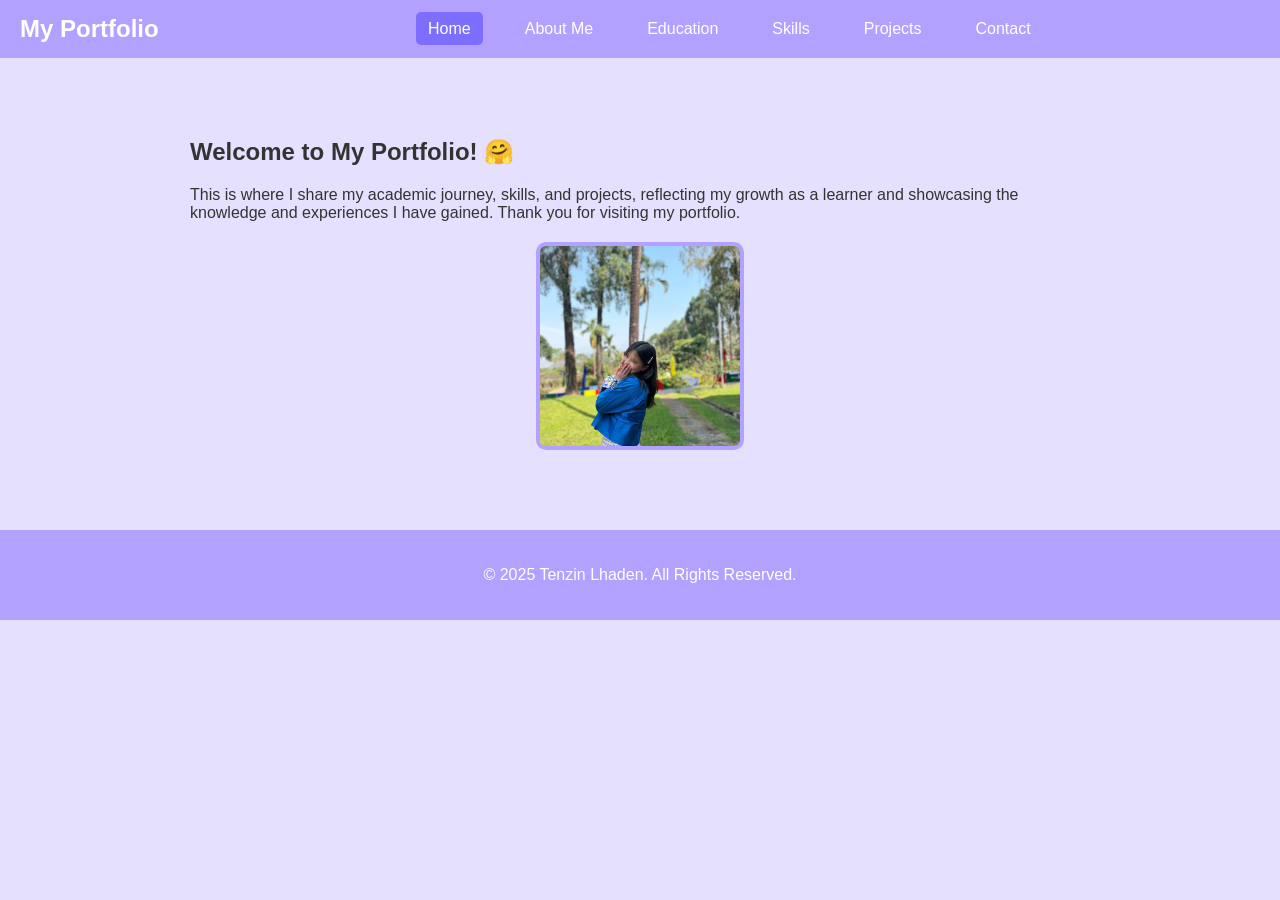
<file: index.html>
<!DOCTYPE html>
<html lang="en">
    <head>
        <meta charset="UTF-8">
        <meta name="viewport" content="width=device-width, initial-scale=1.0">
        <title>Tenzin Lhaden Portfolio</title>
        <link rel="stylesheet" href="styles.css">
    </head>

    <body>
        <header>
            <nav>
                <div class="logo">My Portfolio</div>
                <div class="menu-toggle" id="mobile-menu">
                    <span></span>
                    <span></span>
                    <span></span>
                </div>
                <ul class="nav-links">
                    <li><a href="index.html" class="active">Home</a></li>
                    <li><a href="about.html">About Me</a></li>
                    <li><a href="education.html">Education</a></li>
                    <li><a href="skills.html">Skills</a></li>
                    <li><a href="projects.html">Projects</a></li>
                    <li><a href="contact.html">Contact</a></li>
                </ul>
            </nav>
        </header>
        
        <section class="section home-section">
            <h1>Welcome to My Portfolio! 🤗</h1>
            <p>This is where I share my academic journey, skills, and projects, reflecting my growth as a learner and showcasing the knowledge and experiences I have gained. Thank you for visiting my portfolio.</p>
            <div class="profile-image-container">
                <img src="myphoto.jpg.jpg" alt="Tenzin Lhaden">
            </div>
        </section>
        
        <footer>
            <p>&copy; 2025 Tenzin Lhaden. All Rights Reserved.</p>
        </footer>
        
        <script>
        const mobileMenu = document.getElementById('mobile-menu');
        const navLinks = document.querySelector('.nav-links');
        mobileMenu.addEventListener('click', () => {
            navLinks.classList.toggle('active');
        });
        </script>
    </body>
</html>
</file>
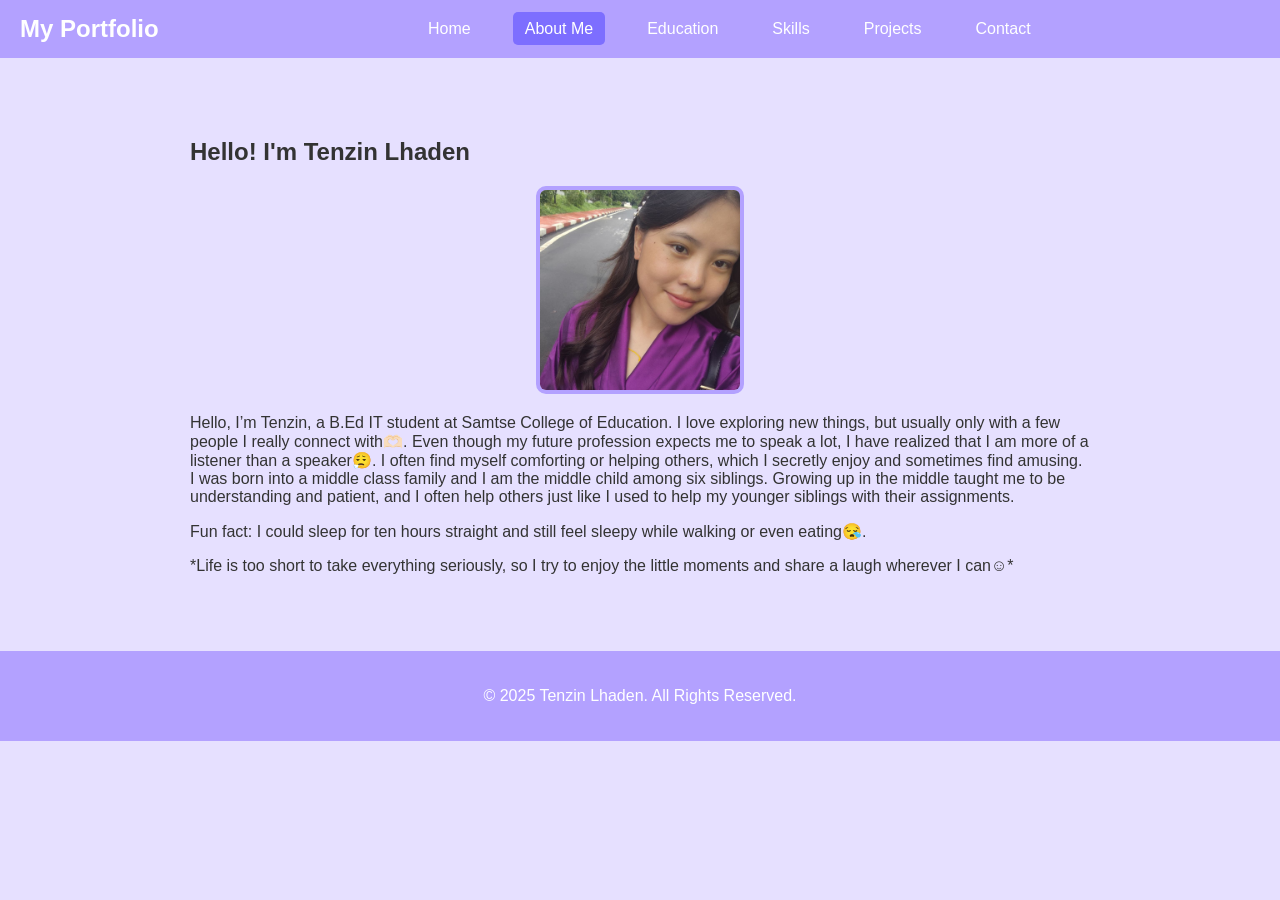
<file: about.html>
<!DOCTYPE html>
<html lang="en">
<head>
    <meta charset="UTF-8">
    <meta name="viewport" content="width=device-width, initial-scale=1.0">
    <title>About Me - Tenzin Lhaden</title>
    <link rel="stylesheet" href="styles.css">
</head>
<body>
<header>
    <nav>
        <div class="logo">My Portfolio</div>
        <div class="menu-toggle" id="mobile-menu">
            <span></span>
            <span></span>
            <span></span>
        </div>
        <ul class="nav-links">
            <li><a href="index.html">Home</a></li>
            <li><a href="about.html" class="active">About Me</a></li>
            <li><a href="education.html">Education</a></li>
            <li><a href="skills.html">Skills</a></li>
            <li><a href="projects.html">Projects</a></li>
            <li><a href="contact.html">Contact</a></li>
        </ul>
    </nav>
</header>

<section class="section">
    <h1>Hello! I'm Tenzin Lhaden</h1>
    <div class="profile-image-container">
        <img src="photo_2025-09-27_03-51-44.jpg" alt="Tenzin Lhaden">
    </div>
    <p>Hello, I’m Tenzin, a B.Ed IT student at Samtse College of Education. I love exploring new things, but usually only with a few people I really connect with🫶🏻. Even though my future profession expects me to speak a lot, I have realized that I am more of a listener than a speaker😮‍💨. I often find myself comforting or helping others, which I secretly enjoy and sometimes find amusing. I was born into a middle class family and I am the middle child among six siblings. Growing up in the middle taught me to be understanding and patient, and I often help others just like I used to help my younger siblings with their assignments.</p>
    <p>Fun fact: <span class="fun-fact">I could sleep for ten hours straight and still feel sleepy while walking or even eating😪.</span></p> 
    <p><span class="life-motto">*Life is too short to take everything seriously, so I try to enjoy the little moments and share a laugh wherever I can☺️*</span></p>
</section>

<footer>
    <p>&copy; 2025 Tenzin Lhaden. All Rights Reserved.</p>
</footer>

<script>
    const mobileMenu = document.getElementById('mobile-menu');
    const navLinks = document.querySelector('.nav-links');
    mobileMenu.addEventListener('click', () => {
        navLinks.classList.toggle('active');
    });
</script>
</body>
</html>
</file>
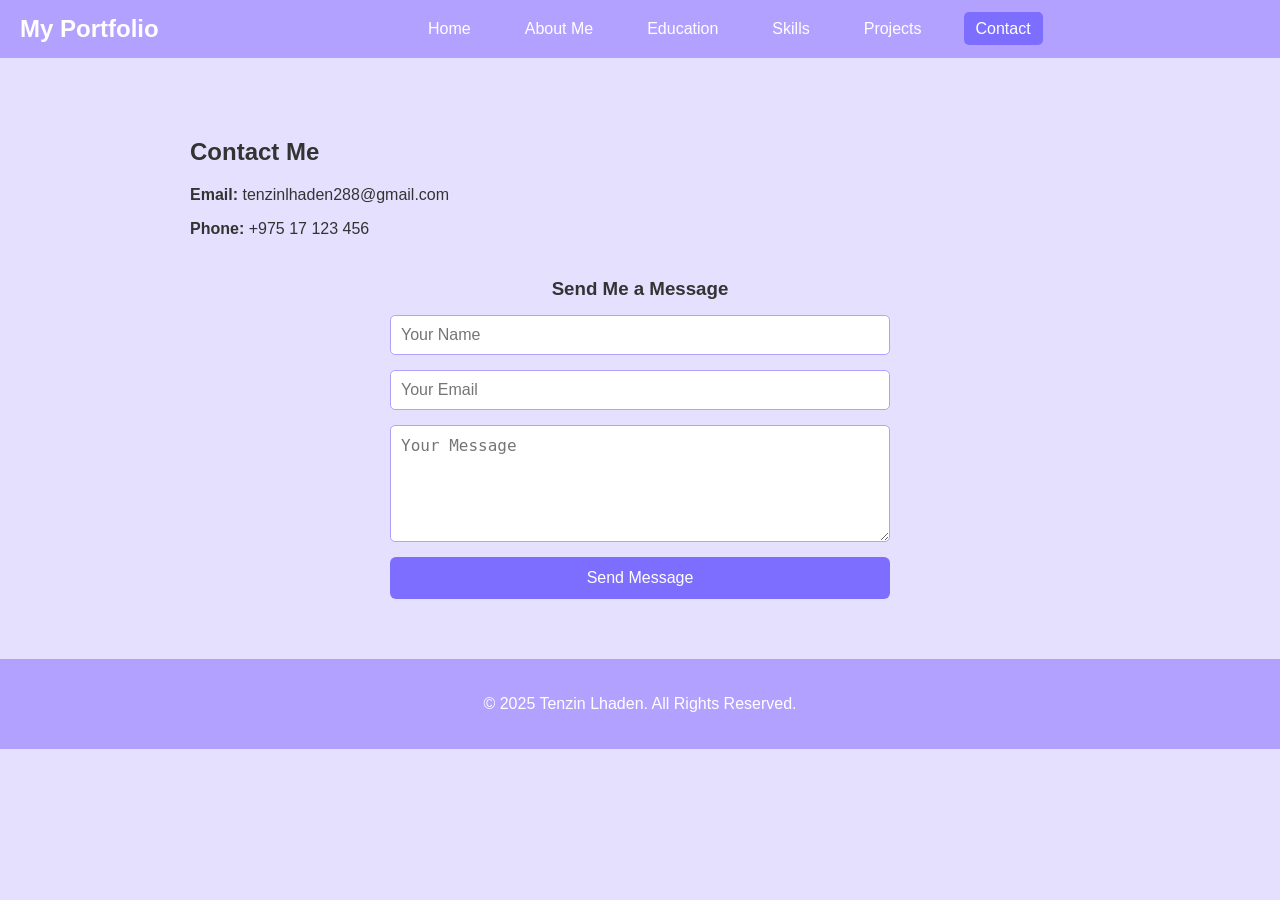
<file: contact.html>
<!DOCTYPE html>
<html lang="en">
  <head>
    <meta charset="UTF-8">
    <meta name="viewport" content="width=device-width, initial-scale=1.0">
    <title>Contact - Tenzin Lhaden</title>
    <link rel="stylesheet" href="styles.css">
  </head>
  <body>
    <header>
      <nav>
        <div class="logo">My Portfolio</div>
        <div class="menu-toggle" id="mobile-menu">
          <span></span>
          <span></span>
          <span></span>
        </div>
        <ul class="nav-links">
          <li><a href="index.html">Home</a></li>
          <li><a href="about.html">About Me</a></li>
          <li><a href="education.html">Education</a></li>
          <li><a href="skills.html">Skills</a></li>
          <li><a href="projects.html">Projects</a></li>
          <li><a href="contact.html" class="active">Contact</a></li>
        </ul>
      </nav>
    </header>
    
    <section class="section">
      <h2>Contact Me</h2>
      
      <div class="contact-info">
        <p><strong>Email:</strong> <a href="mailto:tenzinlhaden288@gmail.com">tenzinlhaden288@gmail.com</a></p>
        <p><strong>Phone:</strong> +975 17 123 456</p>
      </div>

      <div class="contact-form-container">
        <h3 class="message-heading">Send Me a Message</h3>
        <form action="mailto:tenzinlhaden288@gmail.com" method="post" enctype="text/plain">
          <input type="text" name="name" placeholder="Your Name" required>
          <input type="email" name="email" placeholder="Your Email" required>
          <textarea name="message" placeholder="Your Message" rows="5" required></textarea>
          <button type="submit">Send Message</button>
        </form>
      </div>
    </section>
    
    <footer>
      <p>&copy; 2025 Tenzin Lhaden. All Rights Reserved.</p>
    </footer>
    
    <script>
    const mobileMenu = document.getElementById('mobile-menu');
    const navLinks = document.querySelector('.nav-links');
    mobileMenu.addEventListener('click', () => {
      navLinks.classList.toggle('active');
      });
    </script>
  </body>
</html>
</file>
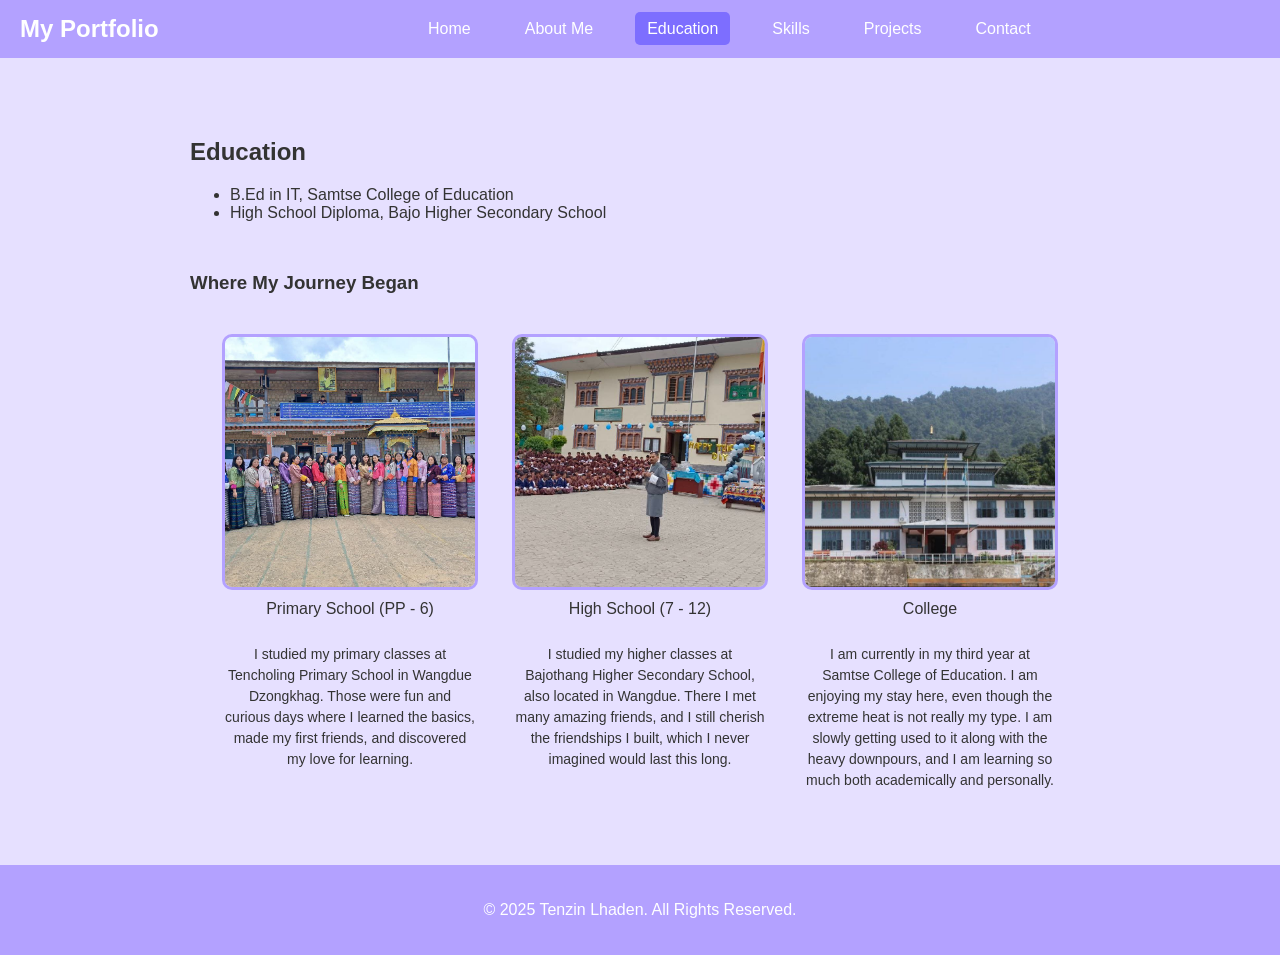
<file: education.html>
<!DOCTYPE html>
<html lang="en">
    <head>
        <meta charset="UTF-8">
        <meta name="viewport" content="width=device-width, initial-scale=1.0">
        <title>Education - Tenzin Lhaden</title>
        <link rel="stylesheet" href="styles.css">
    </head>
    
    <body>
        <header>
            <nav>
                <div class="logo">My Portfolio</div>
                <div class="menu-toggle" id="mobile-menu">
                    <span></span>
                    <span></span>
                    <span></span>
                </div>
                <ul class="nav-links">
                    <li><a href="index.html">Home</a></li>
                    <li><a href="about.html">About Me</a></li>
                    <li><a href="education.html" class="active">Education</a></li>
                    <li><a href="skills.html">Skills</a></li>
                    <li><a href="projects.html">Projects</a></li>
                    <li><a href="contact.html">Contact</a></li>
                </ul>
            </nav>
        </header>
        
        <section class="section">
            <h2>Education</h2>
            <ul>
                <li>B.Ed in IT, Samtse College of Education</li>
                <li>High School Diploma, Bajo Higher Secondary School</li>
            </ul>
            
            <h3>Where My Journey Began</h3>
            <div class="school-images">
                <div class="school">
                    <img src="tencholing.jpg" alt="Primary School">
                    <p>Primary School (PP - 6)</p>
                    <p class="school-description">I studied my primary classes at Tencholing Primary School in Wangdue Dzongkhag. Those were fun and curious days where I learned the basics, made my first friends, and discovered my love for learning.</p>
                </div>
                
                <div class="school">
                    <img src="bajo.jpg" alt="High School">
                    <p>High School (7 - 12)</p>
                    <p class="school-description">I studied my higher classes at Bajothang Higher Secondary School, also located in Wangdue. There I met many amazing friends, and I still cherish the friendships I built, which I never imagined would last this long.</p>
                </div>
                
                <div class="school">
                    <img src="SCE.jpg" alt="Samtse College">
                    <p>College</p>
                    <p class="school-description">I am currently in my third year at Samtse College of Education. I am enjoying my stay here, even though the extreme heat is not really my type. I am slowly getting used to it along with the heavy downpours, and I am learning so much both academically and personally.</p>
                </div>
            </div>
        </section>
        
        <footer>
            <p>&copy; 2025 Tenzin Lhaden. All Rights Reserved.</p>
        </footer>
        
        <script>
        const mobileMenu = document.getElementById('mobile-menu');
        const navLinks = document.querySelector('.nav-links');
        mobileMenu.addEventListener('click', () => {
            navLinks.classList.toggle('active');
            });
        </script>
    </body>
</html>
</file>
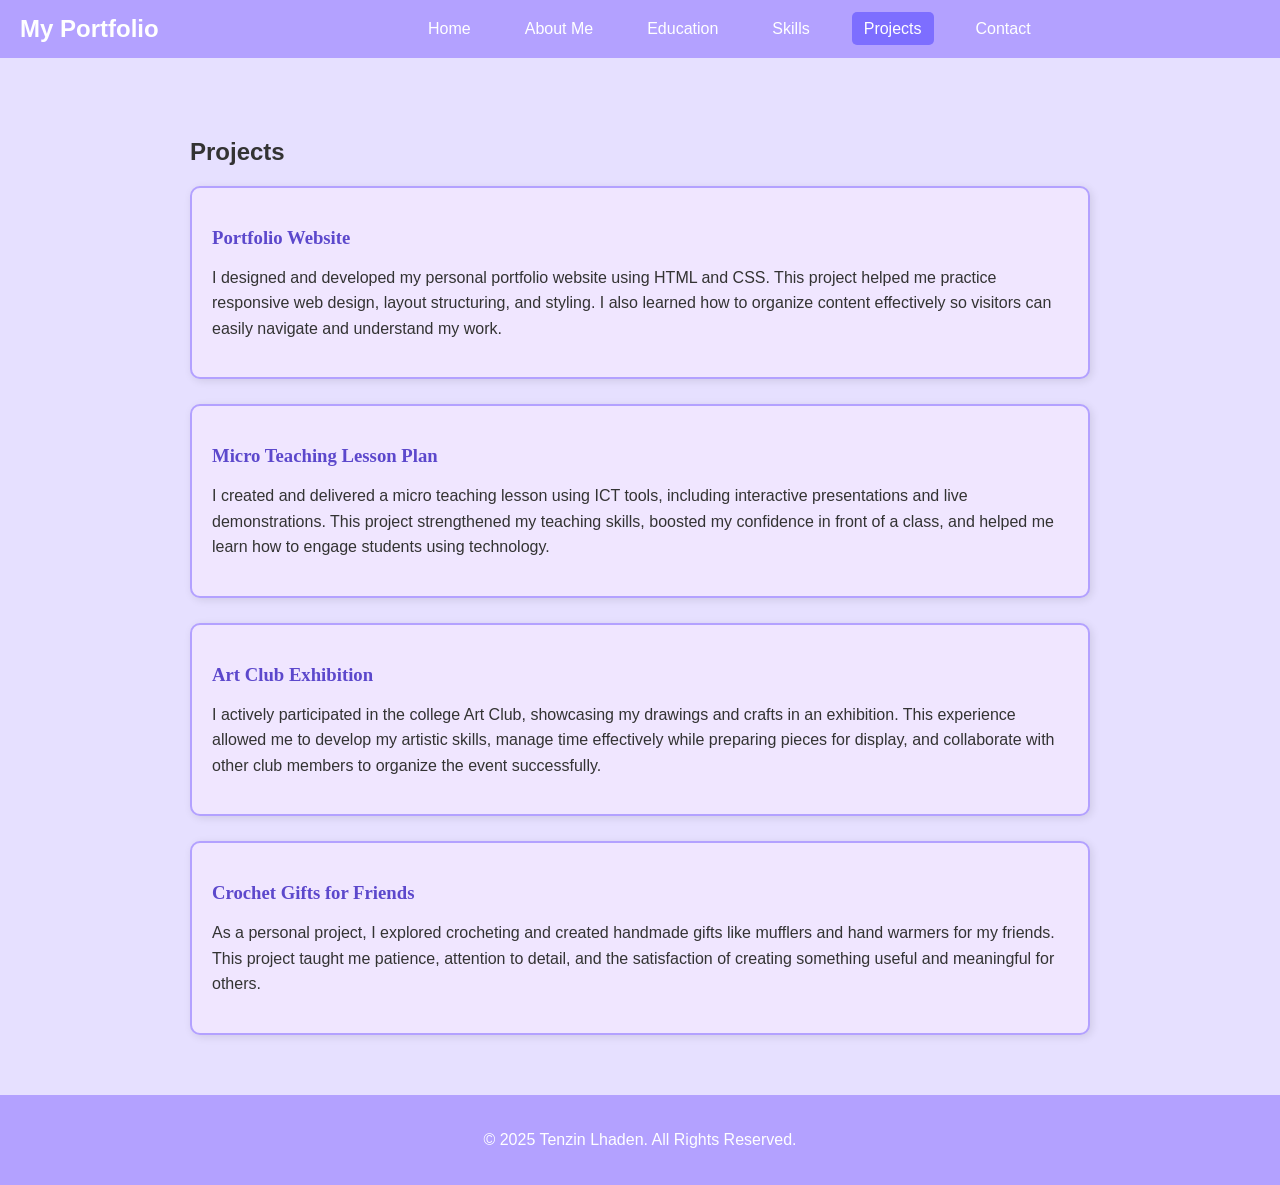
<file: projects.html>
<!DOCTYPE html>
<html lang="en">
  <head>
    <meta charset="UTF-8">
    <meta name="viewport" content="width=device-width, initial-scale=1.0">
    <title>Projects - Tenzin Lhaden</title>
    <link rel="stylesheet" href="styles.css">
  </head>
  
  <body>
    <header>
      <nav>
        <div class="logo">My Portfolio</div>
        <div class="menu-toggle" id="mobile-menu">
          <span></span>
          <span></span>
          <span></span>
        </div>
        <ul class="nav-links">
          <li><a href="index.html">Home</a></li>
          <li><a href="about.html">About Me</a></li>
          <li><a href="education.html">Education</a></li>
          <li><a href="skills.html">Skills</a></li>
          <li><a href="projects.html" class="active">Projects</a></li>
          <li><a href="contact.html">Contact</a></li>
        </ul>
      </nav>
    </header>
    
    <section class="section">
      <h2>Projects</h2>
      <div class="projects-container">
        
        <div class="project-box">
          <h3>Portfolio Website</h3>
          <p>I designed and developed my personal portfolio website using HTML and CSS. This project helped me practice responsive web design, layout structuring, and styling. I also learned how to organize content effectively so visitors can easily navigate and understand my work.</p>
        </div>
        
        <div class="project-box">
          <h3>Micro Teaching Lesson Plan</h3>
          <p>I created and delivered a micro teaching lesson using ICT tools, including interactive presentations and live demonstrations. This project strengthened my teaching skills, boosted my confidence in front of a class, and helped me learn how to engage students using technology.</p>
        </div>
        
        <div class="project-box">
          <h3>Art Club Exhibition</h3>
          <p>I actively participated in the college Art Club, showcasing my drawings and crafts in an exhibition. This experience allowed me to develop my artistic skills, manage time effectively while preparing pieces for display, and collaborate with other club members to organize the event successfully.</p>
        </div>

        <div class="project-box">
          <h3>Crochet Gifts for Friends</h3>
          <p>As a personal project, I explored crocheting and created handmade gifts like mufflers and hand warmers for my friends. This project taught me patience, attention to detail, and the satisfaction of creating something useful and meaningful for others.</p>
        </div>

      </div>
    </section>
    
    <footer>
      <p>&copy; 2025 Tenzin Lhaden. All Rights Reserved.</p>
    </footer>
    
    <script>
    const mobileMenu = document.getElementById('mobile-menu');
    const navLinks = document.querySelector('.nav-links');
    mobileMenu.addEventListener('click', () => {
      navLinks.classList.toggle('active');
      });
    </script>
  </body>
</html>
</file>
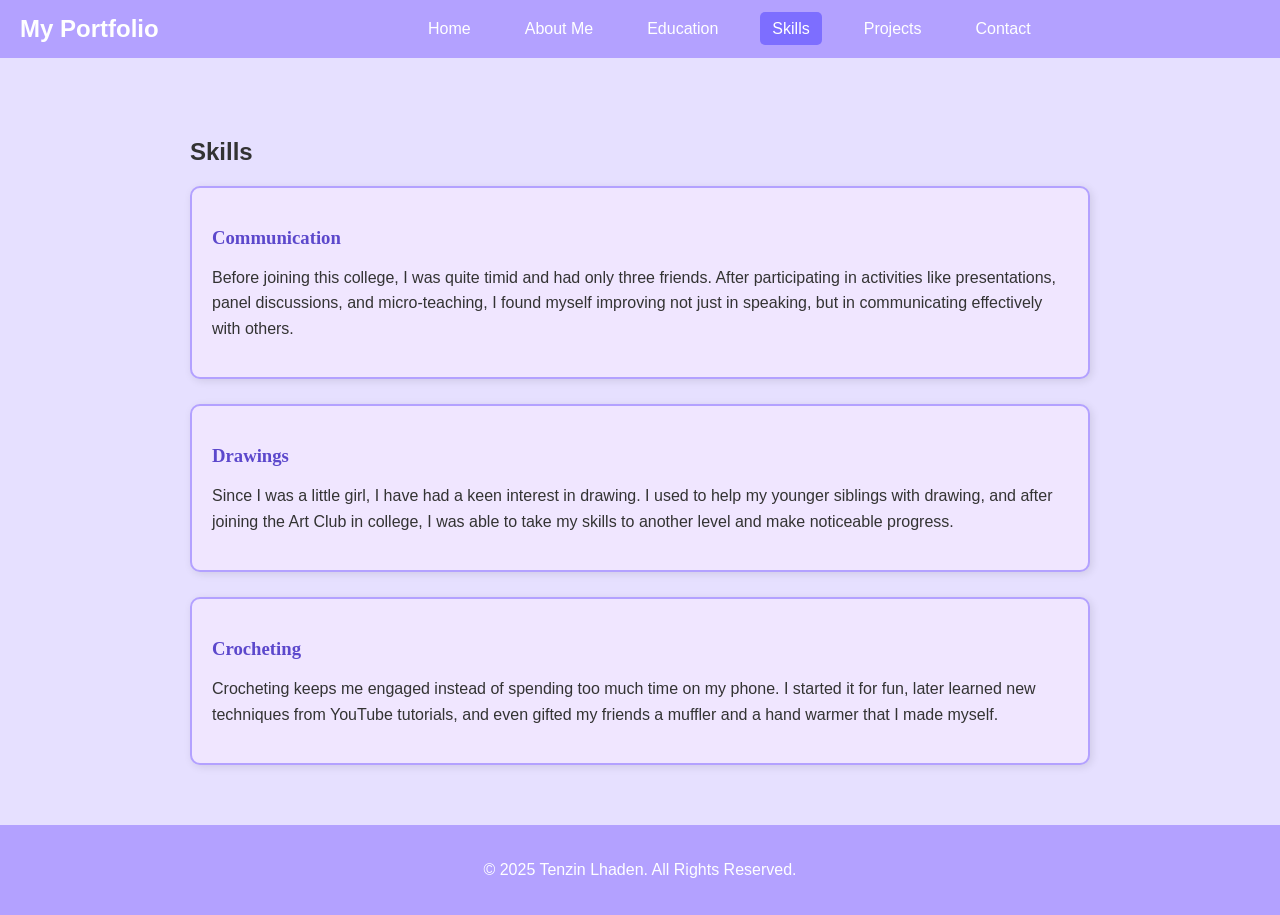
<file: skills.html>
<!DOCTYPE html>
<html lang="en">
  <head>
    <meta charset="UTF-8">
    <meta name="viewport" content="width=device-width, initial-scale=1.0">
    <title>Skills - Tenzin Lhaden</title>
    <link rel="stylesheet" href="styles.css">
  </head>
  <body>
    <header>
      <nav>
        <div class="logo">My Portfolio</div>
        <div class="menu-toggle" id="mobile-menu">
          <span></span>
          <span></span>
          <span></span>
        </div>
        <ul class="nav-links">
          <li><a href="index.html">Home</a></li>
          <li><a href="about.html">About Me</a></li>
          <li><a href="education.html">Education</a></li>
          <li><a href="skills.html" class="active">Skills</a></li>
          <li><a href="projects.html">Projects</a></li>
          <li><a href="contact.html">Contact</a></li>
        </ul>
      </nav>
    </header>
    
    <section class="section">
      <h2>Skills</h2>
      <div class="skills-container">
        
        <div class="skill-box">
          <h3>Communication</h3>
          <p>Before joining this college, I was quite timid and had only three friends. After participating in activities like presentations, panel discussions, and micro-teaching, I found myself improving not just in speaking, but in communicating effectively with others.</p>
        </div>

        <div class="skill-box">
          <h3>Drawings</h3>
          <p>Since I was a little girl, I have had a keen interest in drawing. I used to help my younger siblings with drawing, and after joining the Art Club in college, I was able to take my skills to another level and make noticeable progress.</p>
        </div>

        <div class="skill-box">
          <h3>Crocheting</h3>
          <p>Crocheting keeps me engaged instead of spending too much time on my phone. I started it for fun, later learned new techniques from YouTube tutorials, and even gifted my friends a muffler and a hand warmer that I made myself.</p>
        </div>

      </div>
    </section>
    
    <footer>
      <p>&copy; 2025 Tenzin Lhaden. All Rights Reserved.</p>
    </footer>
    
    <script>
    const mobileMenu = document.getElementById('mobile-menu');
    const navLinks = document.querySelector('.nav-links');
    mobileMenu.addEventListener('click', () => {
      navLinks.classList.toggle('active');
      });
    </script>
  </body>
</html>
</file>
<file: styles.css>
/* General Styles */
body {
    margin: 0;
    font-family: Arial, Helvetica, sans-serif;
    background-color: #E6E0FF; /* your light purple */
    color: #333;
}

a {
    text-decoration: none;
    color: inherit;
}

.section {
    padding: 60px 20px;
    max-width: 900px;
    margin: auto;
}

/* Header and Navigation */
header {
    background-color: #B3A1FF; /* slightly darker purple for header */
    position: sticky;
    top: 0;
    z-index: 1000;
}

nav {
    display: flex;
    align-items: center;
    justify-content: space-between;
    padding: 15px 20px;
}

.logo {
    font-size: 24px;
    font-weight: bold;
    color: white;
}

.nav-links {
    display: flex;
    gap: 30px;
    list-style: none;
    margin: 0 auto;
}

.nav-links li a {
    color: white;
    padding: 8px 12px;
    transition: background 0.3s, color 0.3s;
}

.nav-links li a:hover,
.nav-links li a.active {
    background-color: #7D6EFF;
    border-radius: 5px;
    color: white;
}

/* Hamburger Menu */
.menu-toggle {
    display: none;
    flex-direction: column;
    cursor: pointer;
}

.menu-toggle span {
    height: 3px;
    width: 25px;
    background: white;
    margin: 4px 0;
    border-radius: 3px;
}

/* Profile Image */
.profile-image-container {
    display: flex;
    justify-content: center;
    margin: 20px 0;
}

.profile-image-container img {
    width: 200px;
    height: 200px; /* square */
    object-fit: cover;
    border-radius: 10px;
    border: 4px solid #B3A1FF;
}

/* Contact Form Styling */
form {
    display: flex;
    flex-direction: column;
    gap: 15px;
    max-width: 500px;
    margin: auto;
}

input, textarea {
    padding: 10px;
    border-radius: 5px;
    border: 1px solid #B3A1FF;
    font-size: 16px;
}

button {
    background-color: #7D6EFF;
    color: white;
    border: none;
    padding: 12px;
    border-radius: 6px;
    cursor: pointer;
    font-size: 16px;
    transition: background 0.3s;
}

button:hover {
    background-color: #5C48CC;
}

/* Center and add space for "Send Me a Message" heading */
.message-heading {
    margin-top: 40px;   /* space above heading */
    margin-bottom: 15px; /* space below heading */
    text-align: center;  /* centers the heading */
}


/* Education page school images */
.school-images {
    display: flex;
    gap: 40px; /* increased space between images */
    justify-content: center;
    flex-wrap: wrap;
    margin-top: 40px; /* space above the images container */
}

.school {
    display: flex;
    flex-direction: column;
    align-items: center;
    width: 250px; /* square width */
}

.school img {
    width: 250px;   /* square width */
    height: 250px;  /* square height */
    object-fit: cover;
    border-radius: 10px;
    border: 3px solid #B3A1FF; /* matches your light purple theme */
    transition: transform 0.3s;
}

.school img:hover {
    transform: scale(1.05);
}

.school p {
    margin-top: 10px;
    text-align: center;
}

.school-description {
    text-align: center;
    margin-top: 8px;
    font-size: 14px;
    color: #333;
    line-height: 1.5;
}

/* Add space between Education points and subheading */
.section ul {
    margin-bottom: 50px; /* space after the list before "Where My Journey Began" */
}

.section h3 {
    margin-bottom: 15px; /* reduce space before images */
}


/* skills box*/
.skills-container {
    display: flex;
    flex-direction: column;
    gap: 25px; /* space between boxes */
    margin-top: 20px;
}

.skill-box {
    background-color: #F0E6FF; /* light purple, matching your theme */
    padding: 20px;
    border-radius: 10px;
    border: 2px solid #B3A1FF;
    box-shadow: 2px 2px 8px rgba(0,0,0,0.1);
}

.skill-box h3 {
    margin-bottom: 10px;
    font-family: 'Georgia', serif;
    color: #5C48CC;
}

.skill-box p {
    font-family: Arial, sans-serif;
    line-height: 1.6;
    color: #333;
}


/* Projects Section */
.projects-container {
    display: flex;
    flex-direction: column;
    gap: 25px; /* space between project boxes */
    margin-top: 20px;
}

.project-box {
    background-color: #F0E6FF; /* light purple matching your theme */
    padding: 20px;
    border-radius: 10px;
    border: 2px solid #B3A1FF;
    box-shadow: 2px 2px 8px rgba(0,0,0,0.1);
}

.project-box h3 {
    margin-bottom: 10px;
    font-family: 'Georgia', serif;
    color: #5C48CC;
}

.project-box p {
    font-family: Arial, sans-serif;
    line-height: 1.6;
    color: #333;
}

/* Contact Form */
form {
    display: flex;
    flex-direction: column;
    gap: 15px;
    max-width: 500px;
    margin: auto;
}

input, textarea {
    padding: 10px;
    border-radius: 5px;
    border: 1px solid #B3A1FF;
    font-size: 16px;
}

button {
    background-color: #7D6EFF;
    color: white;
    border: none;
    padding: 12px;
    border-radius: 6px;
    cursor: pointer;
    font-size: 16px;
    transition: background 0.3s;
}

button:hover {
    background-color: #5C48CC;
}

/* Footer */
footer {
    text-align: center;
    padding: 20px;
    background-color: #B3A1FF;
    color: white;
}

/* Responsive Design */
@media screen and (max-width: 768px) {
    .nav-links {
        display: none;
        flex-direction: column;
        background-color: #B3A1FF;
        position: absolute;
        top: 60px;
        right: 0;
        width: 200px;
        padding: 10px 0;
        border-radius: 0 0 0 10px;
    }

    .nav-links.active {
        display: flex;
    }

    .menu-toggle {
        display: flex;
    }
}
</file>
